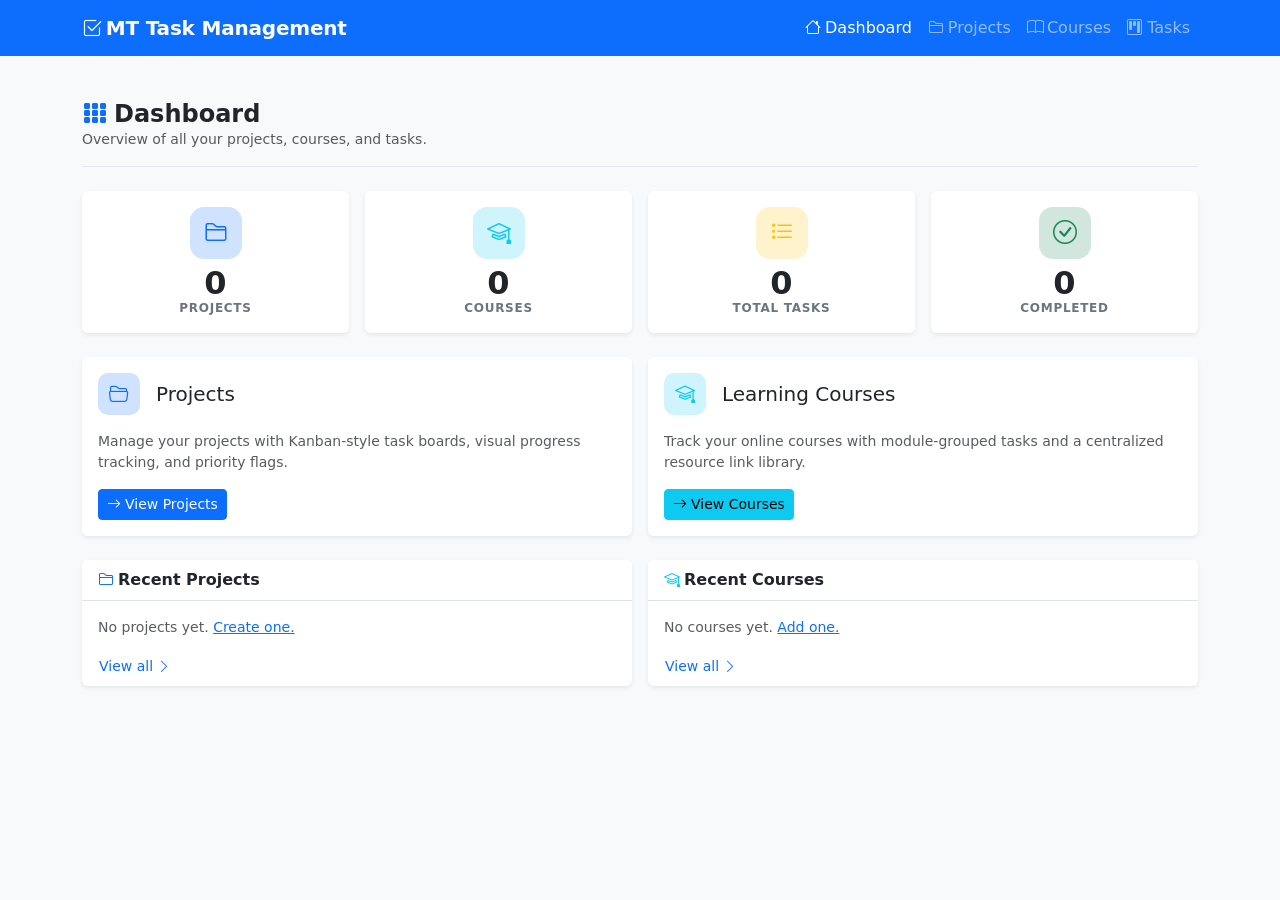
<file: mt/MT-Task-Management/index.html>
<!DOCTYPE html>
<html lang="en">
<head>
  <meta charset="UTF-8" />
  <meta name="viewport" content="width=device-width, initial-scale=1.0" />
  <title>MT Task Management</title>
  <link href="https://cdn.jsdelivr.net/npm/bootstrap@5.3.3/dist/css/bootstrap.min.css" rel="stylesheet" />
  <link href="https://cdn.jsdelivr.net/npm/bootstrap-icons@1.11.3/font/bootstrap-icons.min.css" rel="stylesheet" />
  <link href="style.css" rel="stylesheet" />
</head>
<body class="bg-light">

  <!-- Navbar -->
  <nav class="navbar navbar-expand-lg navbar-dark bg-primary sticky-top">
    <div class="container">
      <a class="navbar-brand" href="index.html">
        <i class="bi bi-check2-square me-1"></i>MT Task Management
      </a>
      <button class="navbar-toggler" type="button" data-bs-toggle="collapse" data-bs-target="#navMenu"
              aria-controls="navMenu" aria-expanded="false" aria-label="Toggle navigation">
        <span class="navbar-toggler-icon"></span>
      </button>
      <div class="collapse navbar-collapse" id="navMenu">
        <ul class="navbar-nav ms-auto mb-2 mb-lg-0">
          <li class="nav-item"><a class="nav-link" href="index.html"><i class="bi bi-house me-1"></i>Dashboard</a></li>
          <li class="nav-item"><a class="nav-link" href="projects.html"><i class="bi bi-folder2 me-1"></i>Projects</a></li>
          <li class="nav-item"><a class="nav-link" href="courses.html"><i class="bi bi-book me-1"></i>Courses</a></li>
          <li class="nav-item"><a class="nav-link" href="tasks.html"><i class="bi bi-kanban me-1"></i>Tasks</a></li>
        </ul>
      </div>
    </div>
  </nav>

  <main class="container py-4">

    <!-- Page header -->
    <div class="page-header d-flex justify-content-between align-items-center">
      <div>
        <h1><i class="bi bi-grid-3x3-gap-fill text-primary me-2"></i>Dashboard</h1>
        <p class="text-muted mb-0 small">Overview of all your projects, courses, and tasks.</p>
      </div>
    </div>

    <!-- Stats row -->
    <div class="row g-3 mb-4">
      <div class="col-6 col-md-3">
        <div class="card border-0 shadow-sm text-center h-100">
          <div class="card-body py-3">
            <div class="stat-icon bg-primary-subtle text-primary mx-auto"><i class="bi bi-folder2"></i></div>
            <div class="stat-value" id="stat-projects">0</div>
            <div class="stat-label">Projects</div>
          </div>
        </div>
      </div>
      <div class="col-6 col-md-3">
        <div class="card border-0 shadow-sm text-center h-100">
          <div class="card-body py-3">
            <div class="stat-icon bg-info-subtle text-info mx-auto"><i class="bi bi-mortarboard"></i></div>
            <div class="stat-value" id="stat-courses">0</div>
            <div class="stat-label">Courses</div>
          </div>
        </div>
      </div>
      <div class="col-6 col-md-3">
        <div class="card border-0 shadow-sm text-center h-100">
          <div class="card-body py-3">
            <div class="stat-icon bg-warning-subtle text-warning mx-auto"><i class="bi bi-list-task"></i></div>
            <div class="stat-value" id="stat-tasks">0</div>
            <div class="stat-label">Total Tasks</div>
          </div>
        </div>
      </div>
      <div class="col-6 col-md-3">
        <div class="card border-0 shadow-sm text-center h-100">
          <div class="card-body py-3">
            <div class="stat-icon bg-success-subtle text-success mx-auto"><i class="bi bi-check-circle"></i></div>
            <div class="stat-value" id="stat-done">0</div>
            <div class="stat-label">Completed</div>
          </div>
        </div>
      </div>
    </div>

    <!-- Quick links -->
    <div class="row g-3 mb-4">
      <div class="col-md-6">
        <div class="card border-0 shadow-sm h-100">
          <div class="card-body">
            <div class="d-flex align-items-center mb-3">
              <div class="section-icon bg-primary-subtle text-primary me-3"><i class="bi bi-folder2-open"></i></div>
              <h5 class="mb-0">Projects</h5>
            </div>
            <p class="text-muted small mb-3">
              Manage your projects with Kanban-style task boards, visual progress tracking, and priority flags.
            </p>
            <a href="projects.html" class="btn btn-primary btn-sm">
              <i class="bi bi-arrow-right me-1"></i>View Projects
            </a>
          </div>
        </div>
      </div>
      <div class="col-md-6">
        <div class="card border-0 shadow-sm h-100">
          <div class="card-body">
            <div class="d-flex align-items-center mb-3">
              <div class="section-icon bg-info-subtle text-info me-3"><i class="bi bi-mortarboard"></i></div>
              <h5 class="mb-0">Learning Courses</h5>
            </div>
            <p class="text-muted small mb-3">
              Track your online courses with module-grouped tasks and a centralized resource link library.
            </p>
            <a href="courses.html" class="btn btn-info btn-sm">
              <i class="bi bi-arrow-right me-1"></i>View Courses
            </a>
          </div>
        </div>
      </div>
    </div>

    <!-- Recent projects -->
    <div class="row g-3">
      <div class="col-md-6">
        <div class="card border-0 shadow-sm">
          <div class="card-header bg-white border-bottom fw-semibold py-2">
            <i class="bi bi-folder2 text-primary me-1"></i>Recent Projects
          </div>
          <div class="card-body p-0" id="recent-projects-list">
            <div class="p-3 text-muted small">Loading…</div>
          </div>
          <div class="card-footer bg-transparent border-0 pt-0">
            <a href="projects.html" class="btn btn-link btn-sm text-decoration-none p-0">
              View all <i class="bi bi-chevron-right"></i>
            </a>
          </div>
        </div>
      </div>
      <div class="col-md-6">
        <div class="card border-0 shadow-sm">
          <div class="card-header bg-white border-bottom fw-semibold py-2">
            <i class="bi bi-mortarboard text-info me-1"></i>Recent Courses
          </div>
          <div class="card-body p-0" id="recent-courses-list">
            <div class="p-3 text-muted small">Loading…</div>
          </div>
          <div class="card-footer bg-transparent border-0 pt-0">
            <a href="courses.html" class="btn btn-link btn-sm text-decoration-none p-0">
              View all <i class="bi bi-chevron-right"></i>
            </a>
          </div>
        </div>
      </div>
    </div>

  </main>

  <!-- Toast container -->
  <div id="toast-container" class="toast-container position-fixed bottom-0 end-0 p-3" style="z-index:9999"></div>

  <script src="https://cdn.jsdelivr.net/npm/jquery@3.7.1/dist/jquery.min.js"></script>
  <script src="https://cdn.jsdelivr.net/npm/bootstrap@5.3.3/dist/js/bootstrap.bundle.min.js"></script>
  <script src="js/storage.js"></script>
  <script src="js/app.js"></script>
  <script>
    $(function () {
      var stats = MT.getStats();
      $('#stat-projects').text(stats.projects);
      $('#stat-courses').text(stats.courses);
      $('#stat-tasks').text(stats.tasks);
      $('#stat-done').text(stats.done);

      /* Recent projects */
      var projects = MT.getProjects().slice(-5).reverse();
      var $projList = $('#recent-projects-list');
      if (!projects.length) {
        $projList.html('<div class="p-3 text-muted small">No projects yet. <a href="projects.html">Create one.</a></div>');
      } else {
        var ph = '<div class="list-group list-group-flush">';
        projects.forEach(function (p) {
          var tasks = MT.getTasksByEntity('project', p.id);
          var done  = tasks.filter(function (t) { return t.status === 'done'; }).length;
          var pct   = tasks.length ? Math.round(done / tasks.length * 100) : 0;
          ph += '<a href="tasks.html?type=project&id=' + p.id + '" class="list-group-item list-group-item-action px-3 py-2">'
            + '<div class="d-flex justify-content-between align-items-center small">'
            + '<span class="fw-medium">' + escHtml(p.name) + '</span>'
            + '<span class="text-muted">' + done + '/' + tasks.length + '</span></div>'
            + '<div class="progress mt-1" style="height:4px"><div class="progress-bar bg-success" style="width:' + pct + '%"></div></div>'
            + '</a>';
        });
        ph += '</div>';
        $projList.html(ph);
      }

      /* Recent courses */
      var courses = MT.getCourses().slice(-5).reverse();
      var $courseList = $('#recent-courses-list');
      if (!courses.length) {
        $courseList.html('<div class="p-3 text-muted small">No courses yet. <a href="courses.html">Add one.</a></div>');
      } else {
        var ch = '<div class="list-group list-group-flush">';
        courses.forEach(function (c) {
          var tasks = MT.getTasksByEntity('course', c.id);
          var done  = tasks.filter(function (t) { return t.status === 'done'; }).length;
          ch += '<a href="tasks.html?type=course&id=' + c.id + '" class="list-group-item list-group-item-action px-3 py-2">'
            + '<div class="d-flex justify-content-between align-items-center small">'
            + '<span class="fw-medium">' + escHtml(c.name) + '</span>'
            + providerBadge(c.provider) + '</div>'
            + '<span class="text-muted" style="font-size:0.75rem">' + done + '/' + tasks.length + ' tasks done</span>'
            + '</a>';
        });
        ch += '</div>';
        $courseList.html(ch);
      }
    });
  </script>
</body>
</html>
</file>
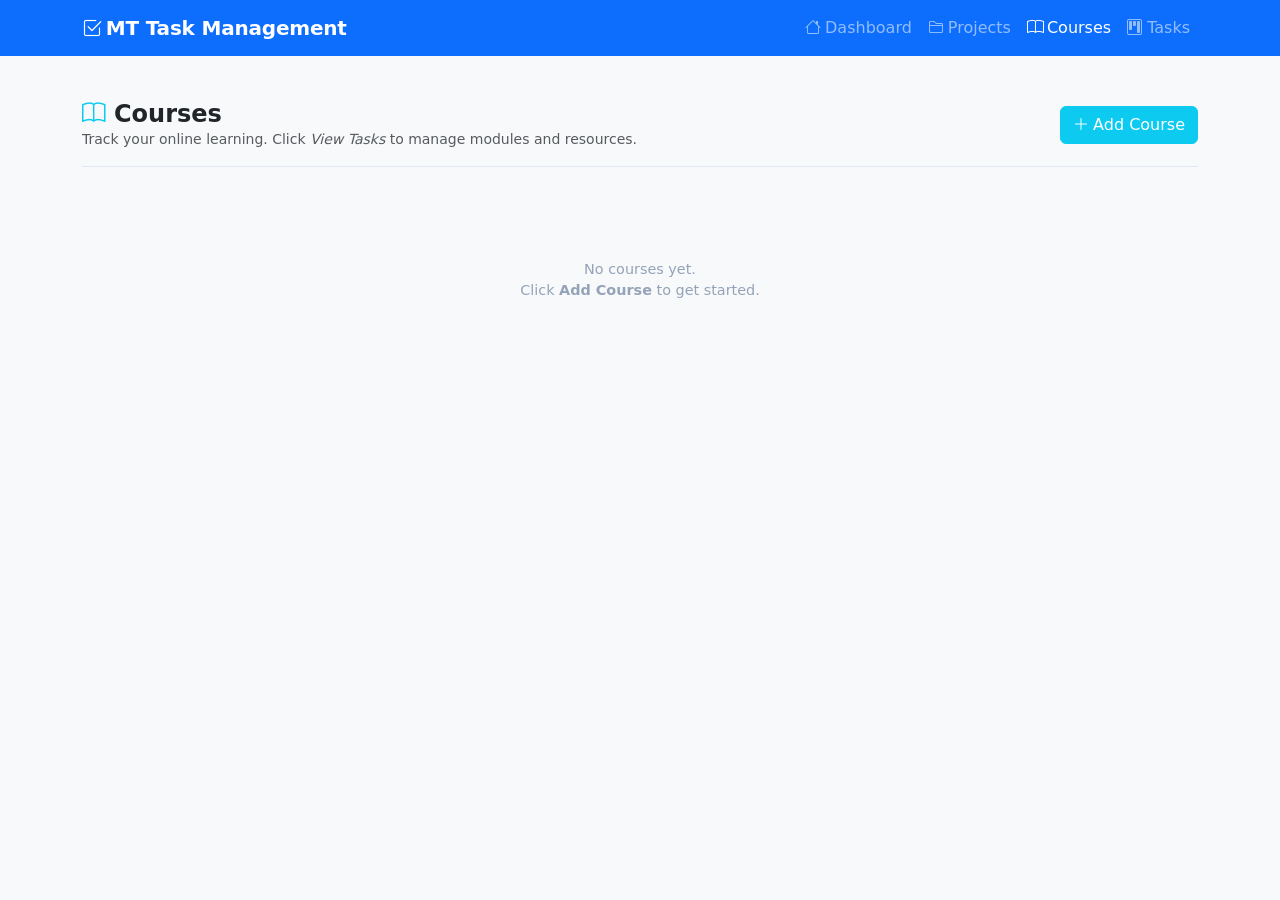
<file: mt/MT-Task-Management/courses.html>
<!DOCTYPE html>
<html lang="en">
<head>
  <meta charset="UTF-8" />
  <meta name="viewport" content="width=device-width, initial-scale=1.0" />
  <title>Courses — MT Task Management</title>
  <link href="https://cdn.jsdelivr.net/npm/bootstrap@5.3.3/dist/css/bootstrap.min.css" rel="stylesheet" />
  <link href="https://cdn.jsdelivr.net/npm/bootstrap-icons@1.11.3/font/bootstrap-icons.min.css" rel="stylesheet" />
  <link href="style.css" rel="stylesheet" />
</head>
<body class="bg-light">

  <!-- Navbar -->
  <nav class="navbar navbar-expand-lg navbar-dark bg-primary sticky-top">
    <div class="container">
      <a class="navbar-brand" href="index.html">
        <i class="bi bi-check2-square me-1"></i>MT Task Management
      </a>
      <button class="navbar-toggler" type="button" data-bs-toggle="collapse" data-bs-target="#navMenu"
              aria-controls="navMenu" aria-expanded="false" aria-label="Toggle navigation">
        <span class="navbar-toggler-icon"></span>
      </button>
      <div class="collapse navbar-collapse" id="navMenu">
        <ul class="navbar-nav ms-auto mb-2 mb-lg-0">
          <li class="nav-item"><a class="nav-link" href="index.html"><i class="bi bi-house me-1"></i>Dashboard</a></li>
          <li class="nav-item"><a class="nav-link" href="projects.html"><i class="bi bi-folder2 me-1"></i>Projects</a></li>
          <li class="nav-item"><a class="nav-link" href="courses.html"><i class="bi bi-book me-1"></i>Courses</a></li>
          <li class="nav-item"><a class="nav-link" href="tasks.html"><i class="bi bi-kanban me-1"></i>Tasks</a></li>
        </ul>
      </div>
    </div>
  </nav>

  <main class="container py-4">

    <!-- Page header -->
    <div class="page-header d-flex justify-content-between align-items-center">
      <div>
        <h1><i class="bi bi-book text-info me-2"></i>Courses</h1>
        <p class="text-muted mb-0 small">Track your online learning. Click <em>View Tasks</em> to manage modules and resources.</p>
      </div>
      <button class="btn btn-info text-white" id="btn-add-course">
        <i class="bi bi-plus-lg me-1"></i>Add Course
      </button>
    </div>

    <!-- Courses grid -->
    <div class="row g-3" id="courses-grid">
      <div class="col-12">
        <div class="empty-state">
          <i class="bi bi-book-plus"></i>
          <p>No courses yet.<br>Click <strong>Add Course</strong> to get started.</p>
        </div>
      </div>
    </div>

  </main>

  <!-- Toast -->
  <div id="toast-container" class="toast-container position-fixed bottom-0 end-0 p-3" style="z-index:9999"></div>

  <!-- Add / Edit Course Modal -->
  <div class="modal fade" id="courseModal" tabindex="-1" aria-labelledby="course-modal-title" aria-hidden="true">
    <div class="modal-dialog modal-dialog-centered">
      <div class="modal-content">
        <div class="modal-header">
          <h5 class="modal-title" id="course-modal-title">Add Course</h5>
          <button type="button" class="btn-close" data-bs-dismiss="modal" aria-label="Close"></button>
        </div>
        <form id="course-form" novalidate>
          <div class="modal-body">
            <div class="mb-3">
              <label class="form-label fw-medium" for="course-name">
                Course Name <span class="text-danger">*</span>
              </label>
              <input type="text" class="form-control" id="course-name"
                     placeholder="e.g., JavaScript: The Complete Guide" required maxlength="150" />
            </div>
            <div class="mb-3">
              <label class="form-label fw-medium" for="course-description">Description</label>
              <textarea class="form-control" id="course-description" rows="2"
                        placeholder="Optional course description…" maxlength="500"></textarea>
            </div>
            <div class="mb-3">
              <label class="form-label fw-medium" for="course-instructor">Instructor</label>
              <input type="text" class="form-control" id="course-instructor"
                     placeholder="e.g., John Doe" maxlength="120" />
            </div>
            <div class="mb-1">
              <label class="form-label fw-medium" for="course-provider">
                Course Provider <span class="text-danger">*</span>
              </label>
              <select class="form-select" id="course-provider">
                <option value="Instructor">Instructor (Direct)</option>
                <option value="Pluralsight">Pluralsight</option>
                <option value="YouTube">YouTube</option>
                <option value="Coursera">Coursera</option>
                <option value="Udemy">Udemy</option>
                <option value="edX">edX</option>
                <option value="LinkedIn Learning">LinkedIn Learning</option>
                <option value="freeCodeCamp">freeCodeCamp</option>
                <option value="Other">Other</option>
              </select>
            </div>
          </div>
          <div class="modal-footer">
            <button type="button" class="btn btn-outline-secondary" data-bs-dismiss="modal">Cancel</button>
            <button type="submit" class="btn btn-info text-white"><i class="bi bi-floppy me-1"></i>Save</button>
          </div>
        </form>
      </div>
    </div>
  </div>

  <script src="https://cdn.jsdelivr.net/npm/jquery@3.7.1/dist/jquery.min.js"></script>
  <script src="https://cdn.jsdelivr.net/npm/bootstrap@5.3.3/dist/js/bootstrap.bundle.min.js"></script>
  <script src="js/storage.js"></script>
  <script src="js/app.js"></script>
  <script src="js/courses.js"></script>
</body>
</html>
</file>
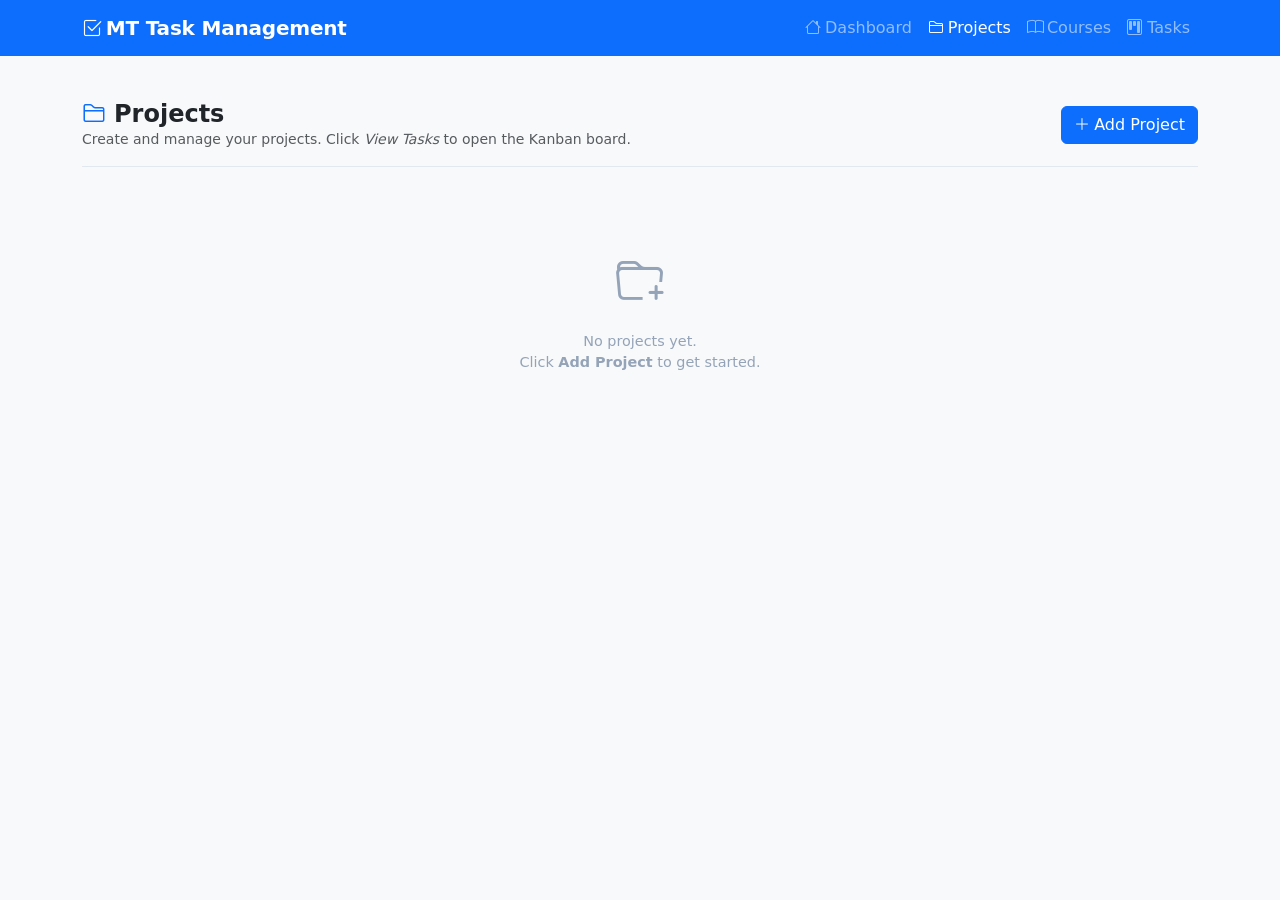
<file: mt/MT-Task-Management/projects.html>
<!DOCTYPE html>
<html lang="en">
<head>
  <meta charset="UTF-8" />
  <meta name="viewport" content="width=device-width, initial-scale=1.0" />
  <title>Projects — MT Task Management</title>
  <link href="https://cdn.jsdelivr.net/npm/bootstrap@5.3.3/dist/css/bootstrap.min.css" rel="stylesheet" />
  <link href="https://cdn.jsdelivr.net/npm/bootstrap-icons@1.11.3/font/bootstrap-icons.min.css" rel="stylesheet" />
  <link href="style.css" rel="stylesheet" />
</head>
<body class="bg-light">

  <!-- Navbar -->
  <nav class="navbar navbar-expand-lg navbar-dark bg-primary sticky-top">
    <div class="container">
      <a class="navbar-brand" href="index.html">
        <i class="bi bi-check2-square me-1"></i>MT Task Management
      </a>
      <button class="navbar-toggler" type="button" data-bs-toggle="collapse" data-bs-target="#navMenu"
              aria-controls="navMenu" aria-expanded="false" aria-label="Toggle navigation">
        <span class="navbar-toggler-icon"></span>
      </button>
      <div class="collapse navbar-collapse" id="navMenu">
        <ul class="navbar-nav ms-auto mb-2 mb-lg-0">
          <li class="nav-item"><a class="nav-link" href="index.html"><i class="bi bi-house me-1"></i>Dashboard</a></li>
          <li class="nav-item"><a class="nav-link" href="projects.html"><i class="bi bi-folder2 me-1"></i>Projects</a></li>
          <li class="nav-item"><a class="nav-link" href="courses.html"><i class="bi bi-book me-1"></i>Courses</a></li>
          <li class="nav-item"><a class="nav-link" href="tasks.html"><i class="bi bi-kanban me-1"></i>Tasks</a></li>
        </ul>
      </div>
    </div>
  </nav>

  <main class="container py-4">

    <!-- Page header -->
    <div class="page-header d-flex justify-content-between align-items-center">
      <div>
        <h1><i class="bi bi-folder2 text-primary me-2"></i>Projects</h1>
        <p class="text-muted mb-0 small">Create and manage your projects. Click <em>View Tasks</em> to open the Kanban board.</p>
      </div>
      <button class="btn btn-primary" id="btn-add-project">
        <i class="bi bi-plus-lg me-1"></i>Add Project
      </button>
    </div>

    <!-- Projects grid -->
    <div class="row g-3" id="projects-grid">
      <div class="col-12">
        <div class="empty-state">
          <i class="bi bi-folder-plus"></i>
          <p>No projects yet.<br>Click <strong>Add Project</strong> to get started.</p>
        </div>
      </div>
    </div>

  </main>

  <!-- Toast -->
  <div id="toast-container" class="toast-container position-fixed bottom-0 end-0 p-3" style="z-index:9999"></div>

  <!-- Add / Edit Project Modal -->
  <div class="modal fade" id="projectModal" tabindex="-1" aria-labelledby="project-modal-title" aria-hidden="true">
    <div class="modal-dialog modal-dialog-centered">
      <div class="modal-content">
        <div class="modal-header">
          <h5 class="modal-title" id="project-modal-title">Add Project</h5>
          <button type="button" class="btn-close" data-bs-dismiss="modal" aria-label="Close"></button>
        </div>
        <form id="project-form" novalidate>
          <div class="modal-body">
            <div class="mb-3">
              <label class="form-label fw-medium" for="project-name">
                Name <span class="text-danger">*</span>
              </label>
              <input type="text" class="form-control" id="project-name"
                     placeholder="e.g., Mobile App Redesign" required maxlength="120" />
            </div>
            <div class="mb-1">
              <label class="form-label fw-medium" for="project-description">Description</label>
              <textarea class="form-control" id="project-description" rows="3"
                        placeholder="Optional project description…" maxlength="500"></textarea>
            </div>
          </div>
          <div class="modal-footer">
            <button type="button" class="btn btn-outline-secondary" data-bs-dismiss="modal">Cancel</button>
            <button type="submit" class="btn btn-primary"><i class="bi bi-floppy me-1"></i>Save</button>
          </div>
        </form>
      </div>
    </div>
  </div>

  <script src="https://cdn.jsdelivr.net/npm/jquery@3.7.1/dist/jquery.min.js"></script>
  <script src="https://cdn.jsdelivr.net/npm/bootstrap@5.3.3/dist/js/bootstrap.bundle.min.js"></script>
  <script src="js/storage.js"></script>
  <script src="js/app.js"></script>
  <script src="js/projects.js"></script>
</body>
</html>
</file>
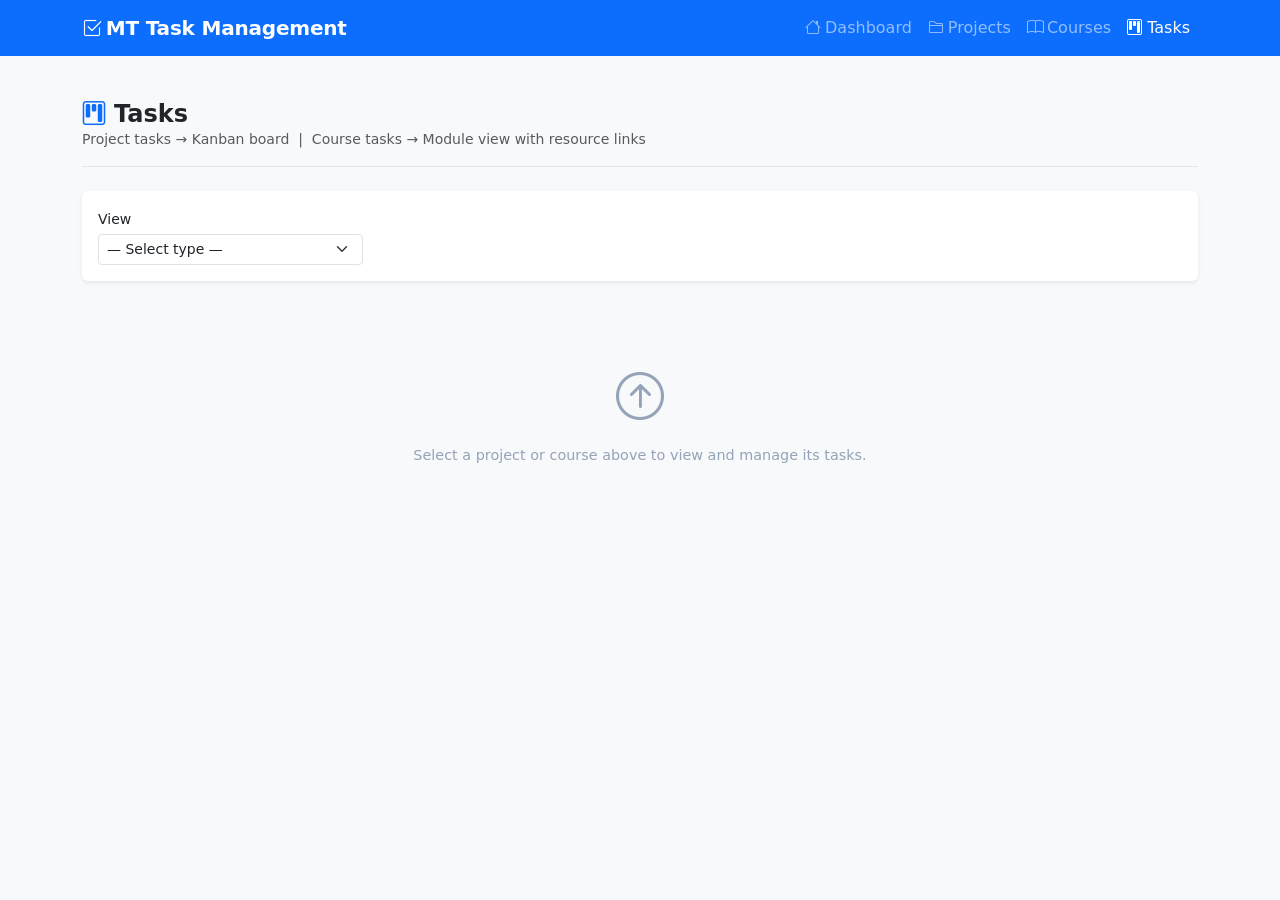
<file: mt/MT-Task-Management/tasks.html>
<!DOCTYPE html>
<html lang="en">
<head>
  <meta charset="UTF-8" />
  <meta name="viewport" content="width=device-width, initial-scale=1.0" />
  <title>Tasks — MT Task Management</title>
  <link href="https://cdn.jsdelivr.net/npm/bootstrap@5.3.3/dist/css/bootstrap.min.css" rel="stylesheet" />
  <link href="https://cdn.jsdelivr.net/npm/bootstrap-icons@1.11.3/font/bootstrap-icons.min.css" rel="stylesheet" />
  <link href="style.css" rel="stylesheet" />
</head>
<body class="bg-light">

  <!-- Navbar -->
  <nav class="navbar navbar-expand-lg navbar-dark bg-primary sticky-top">
    <div class="container-fluid container-xl">
      <a class="navbar-brand" href="index.html">
        <i class="bi bi-check2-square me-1"></i>MT Task Management
      </a>
      <button class="navbar-toggler" type="button" data-bs-toggle="collapse" data-bs-target="#navMenu"
              aria-controls="navMenu" aria-expanded="false" aria-label="Toggle navigation">
        <span class="navbar-toggler-icon"></span>
      </button>
      <div class="collapse navbar-collapse" id="navMenu">
        <ul class="navbar-nav ms-auto mb-2 mb-lg-0">
          <li class="nav-item"><a class="nav-link" href="index.html"><i class="bi bi-house me-1"></i>Dashboard</a></li>
          <li class="nav-item"><a class="nav-link" href="projects.html"><i class="bi bi-folder2 me-1"></i>Projects</a></li>
          <li class="nav-item"><a class="nav-link" href="courses.html"><i class="bi bi-book me-1"></i>Courses</a></li>
          <li class="nav-item"><a class="nav-link" href="tasks.html"><i class="bi bi-kanban me-1"></i>Tasks</a></li>
        </ul>
      </div>
    </div>
  </nav>

  <main class="container-fluid container-xl py-4">

    <!-- Page header -->
    <div class="page-header d-flex flex-wrap justify-content-between align-items-center gap-2">
      <div>
        <h1><i class="bi bi-kanban text-primary me-2"></i>Tasks
          <small class="text-muted fw-normal fs-6 ms-1" id="entity-title"></small>
        </h1>
        <p class="text-muted mb-0 small">
          Project tasks → Kanban board &nbsp;|&nbsp; Course tasks → Module view with resource links
        </p>
      </div>
      <button class="btn btn-primary" id="btn-add-task" style="display:none">
        <i class="bi bi-plus-lg me-1"></i>Add Task
      </button>
    </div>

    <!-- Entity selector toolbar -->
    <div class="card border-0 shadow-sm mb-4">
      <div class="card-body py-3">
        <div class="row g-2 align-items-end">
          <div class="col-sm-4 col-md-3">
            <label class="form-label small fw-medium mb-1">View</label>
            <select class="form-select form-select-sm" id="filter-type">
              <option value="">— Select type —</option>
              <option value="project">Project</option>
              <option value="course">Course</option>
            </select>
          </div>
          <div class="col-sm-5 col-md-4" id="project-filter-row" style="display:none">
            <label class="form-label small fw-medium mb-1">Project</label>
            <select class="form-select form-select-sm" id="filter-project"></select>
          </div>
          <div class="col-sm-5 col-md-4" id="course-filter-row" style="display:none">
            <label class="form-label small fw-medium mb-1">Course</label>
            <select class="form-select form-select-sm" id="filter-course"></select>
          </div>
        </div>
      </div>
    </div>

    <!-- Tasks view container -->
    <div id="view-container">
      <div class="empty-state">
        <i class="bi bi-arrow-up-circle"></i>
        <p>Select a project or course above to view and manage its tasks.</p>
      </div>
    </div>

  </main>

  <!-- Toast -->
  <div id="toast-container" class="toast-container position-fixed bottom-0 end-0 p-3" style="z-index:9999"></div>

  <!-- Add / Edit Task Modal -->
  <div class="modal fade" id="taskModal" tabindex="-1" aria-labelledby="task-modal-title" aria-hidden="true">
    <div class="modal-dialog modal-dialog-centered modal-lg">
      <div class="modal-content">
        <div class="modal-header">
          <h5 class="modal-title" id="task-modal-title">Add Task</h5>
          <button type="button" class="btn-close" data-bs-dismiss="modal" aria-label="Close"></button>
        </div>
        <form id="task-form" novalidate>
          <div class="modal-body">

            <div class="mb-3">
              <label class="form-label fw-medium" for="task-name">
                Name <span class="text-danger">*</span>
              </label>
              <input type="text" class="form-control" id="task-name"
                     placeholder="e.g., Set up CI/CD pipeline" required maxlength="200" />
            </div>

            <div class="mb-3">
              <label class="form-label fw-medium" for="task-description">Description</label>
              <textarea class="form-control" id="task-description" rows="2"
                        placeholder="Optional details…" maxlength="1000"></textarea>
            </div>

            <div class="row g-3 mb-3">
              <div class="col-sm-6">
                <label class="form-label fw-medium" for="task-priority">Priority</label>
                <select class="form-select" id="task-priority">
                  <option value="low">🔵 Low</option>
                  <option value="medium" selected>🟡 Medium</option>
                  <option value="high">🟠 High</option>
                  <option value="critical">🔴 Critical</option>
                </select>
              </div>
              <div class="col-sm-6">
                <label class="form-label fw-medium" for="task-status">Status</label>
                <select class="form-select" id="task-status">
                  <option value="todo">To Do</option>
                  <option value="in-progress">In Progress</option>
                  <option value="review">Review</option>
                  <option value="done">Done</option>
                </select>
              </div>
            </div>

            <!-- Course-specific fields -->
            <div id="course-fields">
              <hr class="my-3" />
              <h6 class="text-muted mb-3"><i class="bi bi-mortarboard me-1"></i>Course Task Details</h6>

              <div class="mb-3">
                <label class="form-label fw-medium" for="task-module">Module / Section</label>
                <input type="text" class="form-control" id="task-module"
                       placeholder="e.g., Week 1, Section 3: Arrays" maxlength="120" />
                <div class="form-text">Used to group tasks in the module view.</div>
              </div>

              <div class="mb-1">
                <div class="d-flex justify-content-between align-items-center mb-2">
                  <label class="form-label fw-medium mb-0">Resource Links</label>
                  <button type="button" class="btn btn-outline-secondary btn-sm" id="btn-add-resource">
                    <i class="bi bi-plus-lg me-1"></i>Add Link
                  </button>
                </div>
                <div id="task-resources-list"></div>
                <div class="form-text">Links to course materials, docs, videos, etc.</div>
              </div>
            </div>

          </div>
          <div class="modal-footer">
            <button type="button" class="btn btn-outline-secondary" data-bs-dismiss="modal">Cancel</button>
            <button type="submit" class="btn btn-primary"><i class="bi bi-floppy me-1"></i>Save Task</button>
          </div>
        </form>
      </div>
    </div>
  </div>

  <script src="https://cdn.jsdelivr.net/npm/jquery@3.7.1/dist/jquery.min.js"></script>
  <script src="https://cdn.jsdelivr.net/npm/bootstrap@5.3.3/dist/js/bootstrap.bundle.min.js"></script>
  <script src="js/storage.js"></script>
  <script src="js/app.js"></script>
  <script src="js/tasks.js"></script>
</body>
</html>
</file>
<file: mt/MT-Task-Management/style.css>
/* MT Task Management — Custom Styles */

/* ── Navbar ──────────────────────────────────────────────── */
.navbar-brand { font-weight: 700; letter-spacing: -0.01em; }

/* ── Stat Cards (dashboard) ──────────────────────────────── */
.stat-icon {
  width: 52px; height: 52px;
  border-radius: 14px;
  display: inline-flex; align-items: center; justify-content: center;
  font-size: 1.5rem; margin: 0 auto 0.5rem;
}
.stat-value { font-size: 2rem; font-weight: 700; line-height: 1; }
.stat-label {
  font-size: 0.75rem; color: #6c757d; font-weight: 600;
  text-transform: uppercase; letter-spacing: 0.06em;
}
.section-icon {
  width: 42px; height: 42px; border-radius: 10px; flex-shrink: 0;
  display: flex; align-items: center; justify-content: center; font-size: 1.25rem;
}

/* ── Entity Cards (projects / courses) ───────────────────── */
.entity-card { transition: box-shadow 0.15s, transform 0.15s; }
.entity-card:hover {
  box-shadow: 0 8px 28px rgba(0,0,0,0.13) !important;
  transform: translateY(-2px);
}
.entity-card .progress { height: 5px; }
.provider-badge { font-size: 0.7rem; letter-spacing: 0.03em; padding: 0.2em 0.55em; }

/* ── Page header ─────────────────────────────────────────── */
.page-header {
  padding: 1.25rem 0 1rem;
  border-bottom: 1px solid #e2e8f0;
  margin-bottom: 1.5rem;
}
.page-header h1 { font-size: 1.5rem; font-weight: 700; margin: 0; }

/* ── Kanban Board ────────────────────────────────────────── */
.kanban-wrap { overflow-x: auto; padding-bottom: 0.5rem; }
.kanban-board {
  display: flex; gap: 1rem;
  min-width: 860px;
  align-items: flex-start;
}
.kanban-col {
  flex: 1; min-width: 210px;
  background: #f4f6f9;
  border-radius: 0.75rem; padding: 0.75rem;
  display: flex; flex-direction: column;
}
.kanban-col-header {
  font-size: 0.75rem; font-weight: 700;
  text-transform: uppercase; letter-spacing: 0.06em;
  padding: 0.4rem 0.6rem; border-radius: 0.4rem;
  margin-bottom: 0.75rem;
  display: flex; align-items: center; justify-content: space-between;
}
/* Column colour themes */
.kanban-col[data-status="todo"]        .kanban-col-header { background:#e2e8f0; color:#475569; }
.kanban-col[data-status="in-progress"] .kanban-col-header { background:#fef9c3; color:#854d0e; }
.kanban-col[data-status="review"]      .kanban-col-header { background:#e0f2fe; color:#075985; }
.kanban-col[data-status="done"]        .kanban-col-header { background:#dcfce7; color:#166534; }

.kanban-cards { flex: 1; min-height: 60px; }

.kanban-card {
  background: #fff;
  border: 1px solid rgba(0,0,0,0.08);
  border-radius: 0.5rem; padding: 0.65rem 0.75rem;
  margin-bottom: 0.5rem; position: relative;
  transition: box-shadow 0.12s;
}
.kanban-card:hover { box-shadow: 0 4px 14px rgba(0,0,0,0.1); }
.kanban-card .task-name { font-size: 0.87rem; font-weight: 600; line-height: 1.3; padding-right: 1.4rem; }
.kanban-card .task-desc { font-size: 0.75rem; color: #64748b; margin-top: 0.25rem; line-height: 1.4; }
.kanban-card .card-actions { position: absolute; top: 0.45rem; right: 0.45rem; }
.btn-card-menu {
  background: none; border: none; padding: 0; line-height: 1;
  color: #94a3b8; font-size: 1rem; cursor: pointer;
}
.btn-card-menu:hover { color: #475569; }

.kanban-add-btn {
  width: 100%; margin-top: 0.5rem;
  border: 2px dashed #cbd5e1; background: transparent;
  border-radius: 0.4rem; padding: 0.4rem;
  color: #94a3b8; font-size: 0.82rem; cursor: pointer;
  transition: border-color 0.15s, color 0.15s, background 0.15s;
}
.kanban-add-btn:hover { border-color: #0d6efd; color: #0d6efd; background: rgba(13,110,253,0.04); }

/* ── Course Module View ──────────────────────────────────── */
.module-task-row {
  display: flex; align-items: flex-start; gap: 0.75rem;
  padding: 0.65rem 0; border-bottom: 1px solid #f1f5f9;
}
.module-task-row:last-child { border-bottom: none; }
.module-task-body { flex: 1; min-width: 0; }
.module-task-name { font-weight: 600; font-size: 0.87rem; }
.module-task-desc { font-size: 0.78rem; color: #64748b; }
.module-task-actions { display: flex; gap: 0.3rem; flex-shrink: 0; align-items: center; }

.resource-chip {
  font-size: 0.72rem;
  display: inline-flex; align-items: center; gap: 0.2rem;
  padding: 0.15em 0.5em; border-radius: 0.25rem; text-decoration: none;
  background: #e0f2fe; color: #0369a1; border: 1px solid #bae6fd;
  transition: background 0.1s;
}
.resource-chip:hover { background: #bae6fd; color: #075985; }

/* ── Empty state ─────────────────────────────────────────── */
.empty-state { text-align: center; padding: 3.5rem 1rem; color: #94a3b8; }
.empty-state i { font-size: 3rem; display: block; margin-bottom: 0.75rem; }
.empty-state p { font-size: 0.9rem; margin: 0; }

/* ── Resource input rows (task modal) ────────────────────── */
.resource-row { display: flex; gap: 0.5rem; align-items: center; margin-bottom: 0.5rem; }
.resource-row .form-control { font-size: 0.85rem; }

/* ── Responsive kanban ───────────────────────────────────── */
@media (max-width: 767.98px) {
  .kanban-board { min-width: 0; flex-direction: column; }
  .kanban-col   { min-width: 0; }
}
</file>
